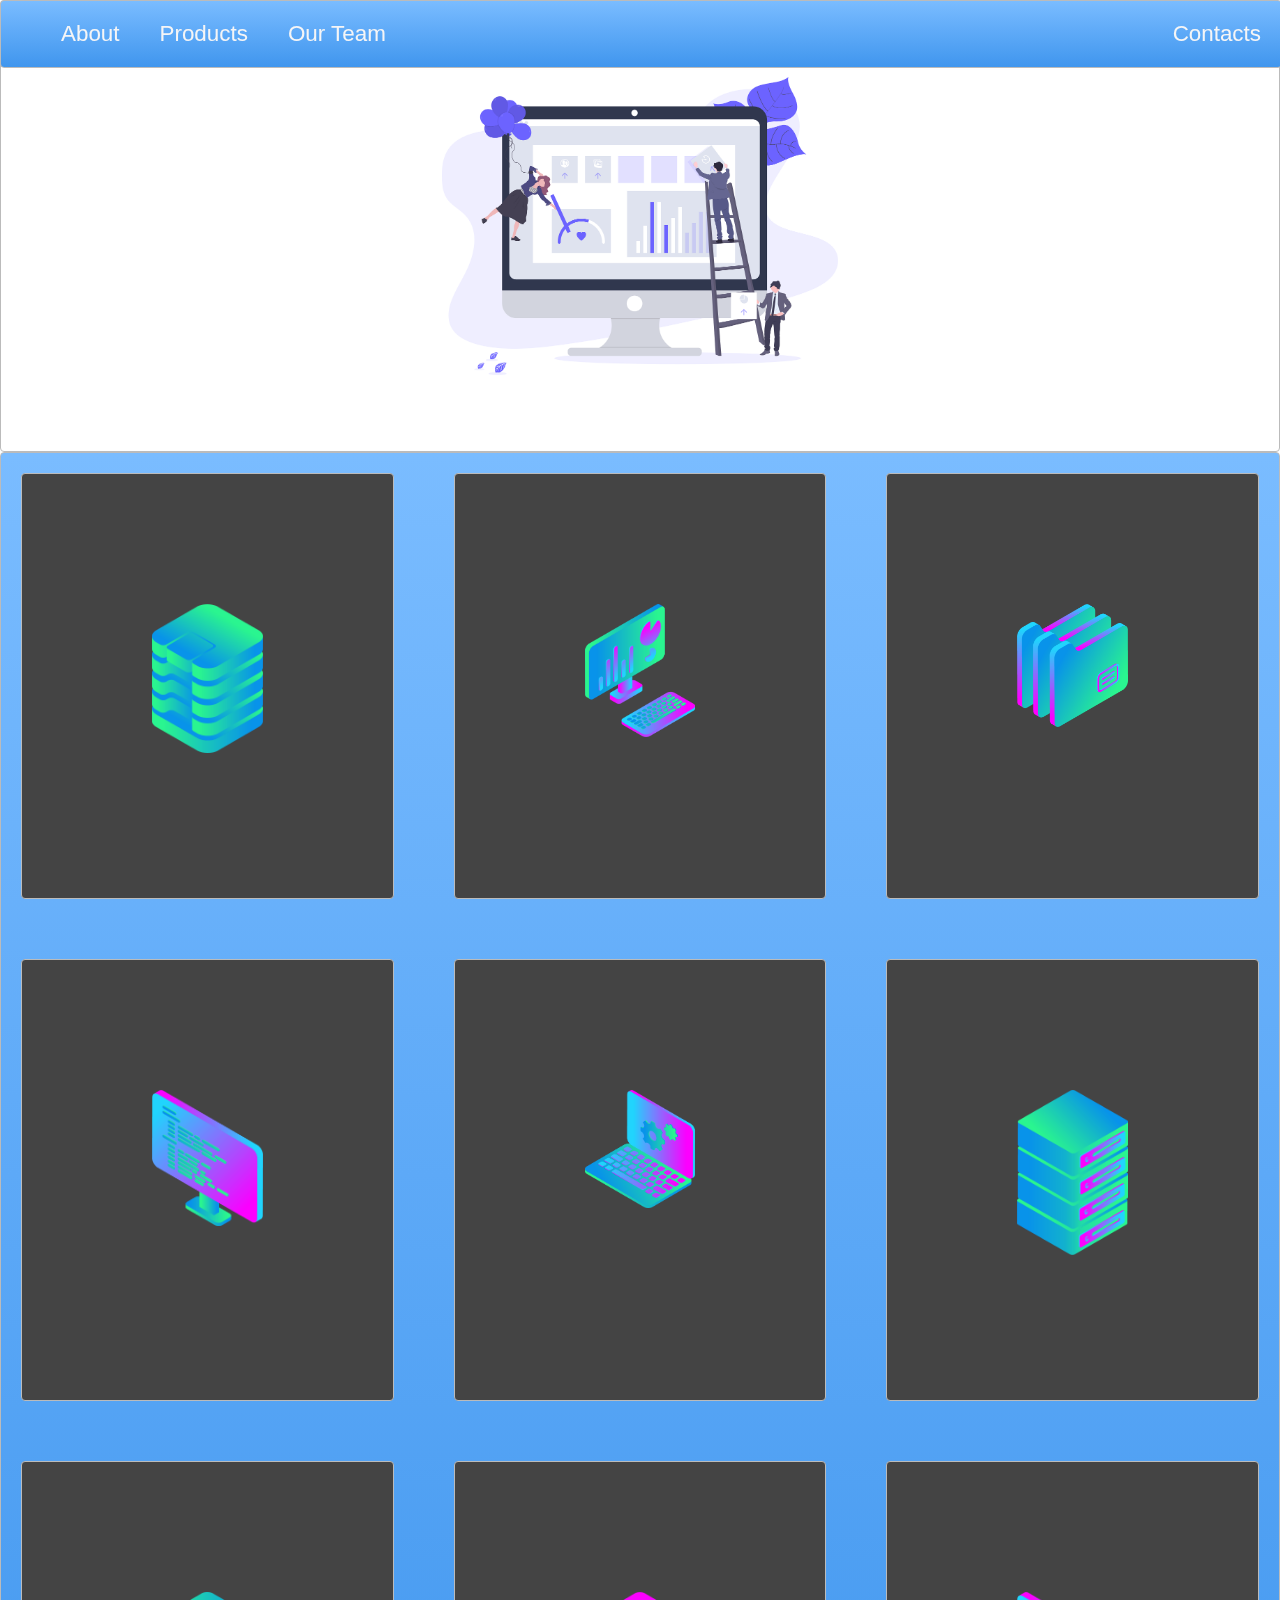
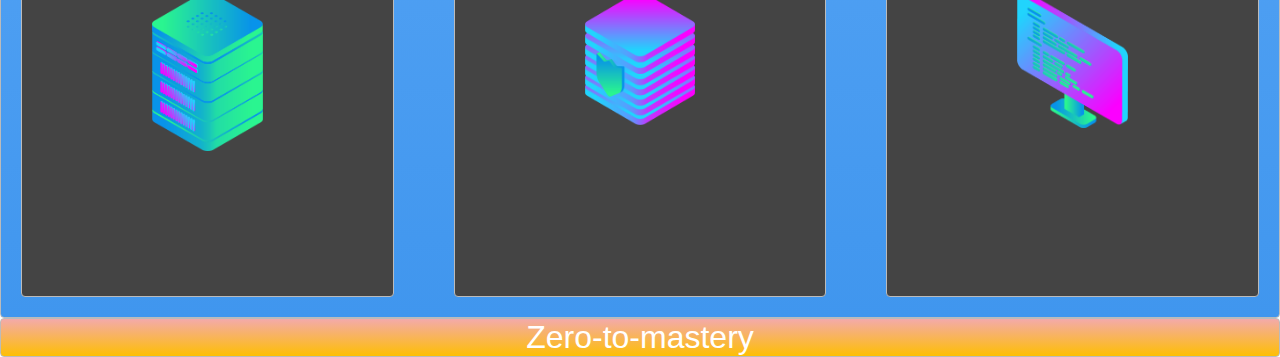
<file: CSS Grid/index.html>
<!DOCTYPE html>
<html>
<head>
  <title>Layout Master</title>
  <link rel="stylesheet" type="text/css" href="./style.css">
</head>
<body>
  <nav class="zone blue sticky">
    <ul class="main-nav">
        <li><a href="">About</a></li>
        <li><a href="">Products</a></li>
        <li><a href="">Our Team</a></li>
        <li class="push"><a href="">Contacts</a></li>
    </ul>
  </nav>
  <div class=" container zone"><img class="cover" src="./img/undraw.png"></div>
  <div class="zone blue grid-wrapper">
    <div class="box zone"><img src="./img/data_storage_2_2.png"></div>
    <div class="box zone"><img src="./img/desktop_analytics_2.png"></div>
    <div class="box zone"><img src="./img/files_2.png"></div>
    <div class="box zone"><img src="./img/monitor_coding_2.png"></div>
    <div class="box zone"><img src="./img/monitor_settings_2.png"></div>
    <div class="box zone"><img src="./img/server_2_2.png"></div>
    <div class="box zone"><img src="./img/server_3.png"></div>
    <div class="box zone"><img src="./img/server_safe_2.png"></div>
    <div class="box zone"><img src="./img/monitor_coding_2.png"></div>
  </div>
  <footer class="zone yellow">Zero-to-mastery</footer>
</body>
</html>
</file>
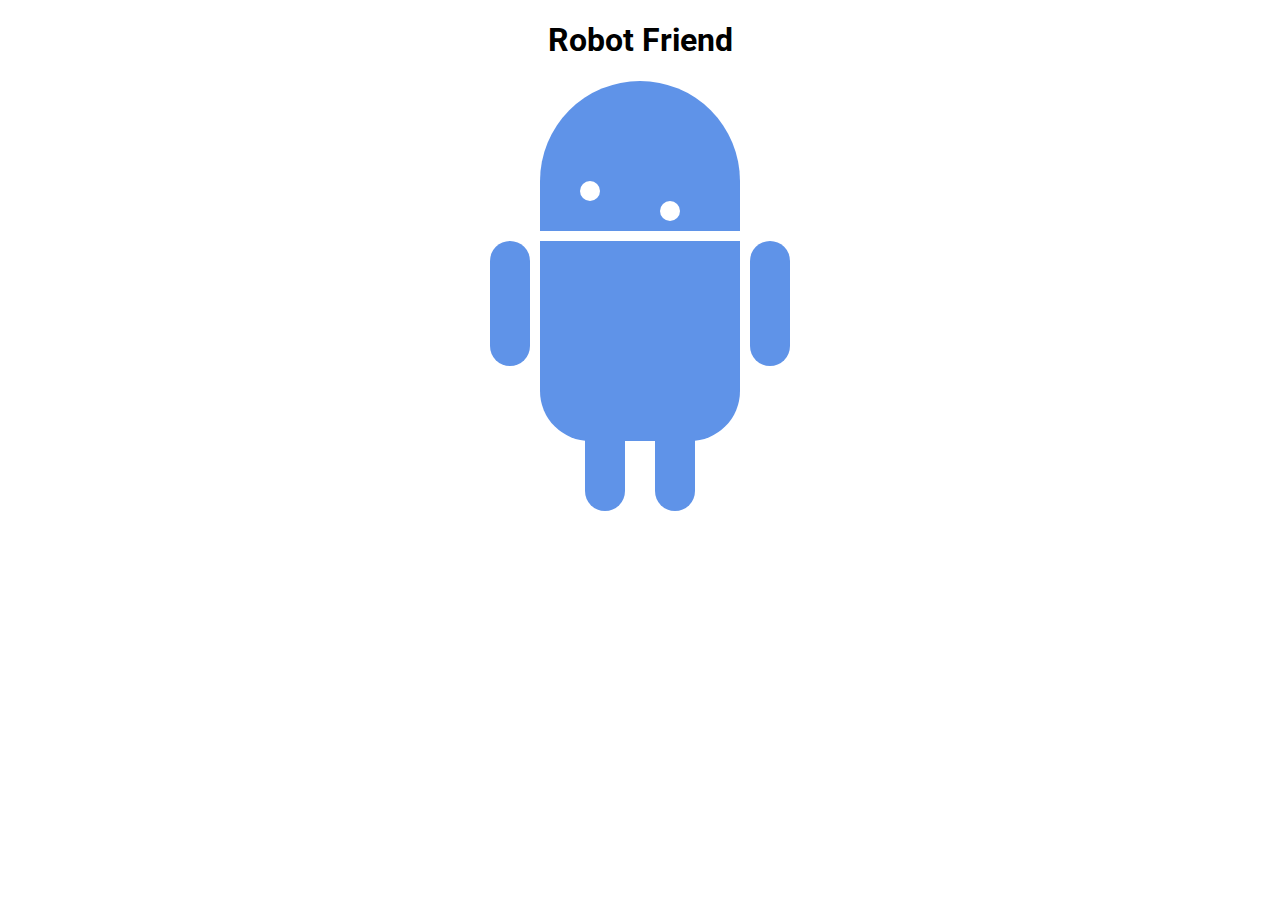
<file: Robot friend/index.html>
<!DOCTYPE html>
<html>
<head>
	<title>RoboPage</title>
	<link rel="stylesheet" type="text/css" href="style.css">
	<link href="https://fonts.googleapis.com/css?family=Roboto" rel="stylesheet">
</head>
<body>
	<h1>Robot Friend</h1>
	<div class="robots">
		<div class="android"> 
			<div class="head"> 
				<div class="eyes"> 
					<div class="left_eye"></div> 
					<div class="right_eye"></div>
				</div> 
			</div> 
			<div class="upper_body"> 
				<div class="left_arm"></div> 
				<div class="torso"></div> 
				<div class="right_arm"></div> 
			</div> 
			<div class="lower_body"> 
				<div class="left_leg"></div> 
				<div class="right_leg"></div> 
			</div> 
		</div>
	</div>
</body>
</html>
</file>
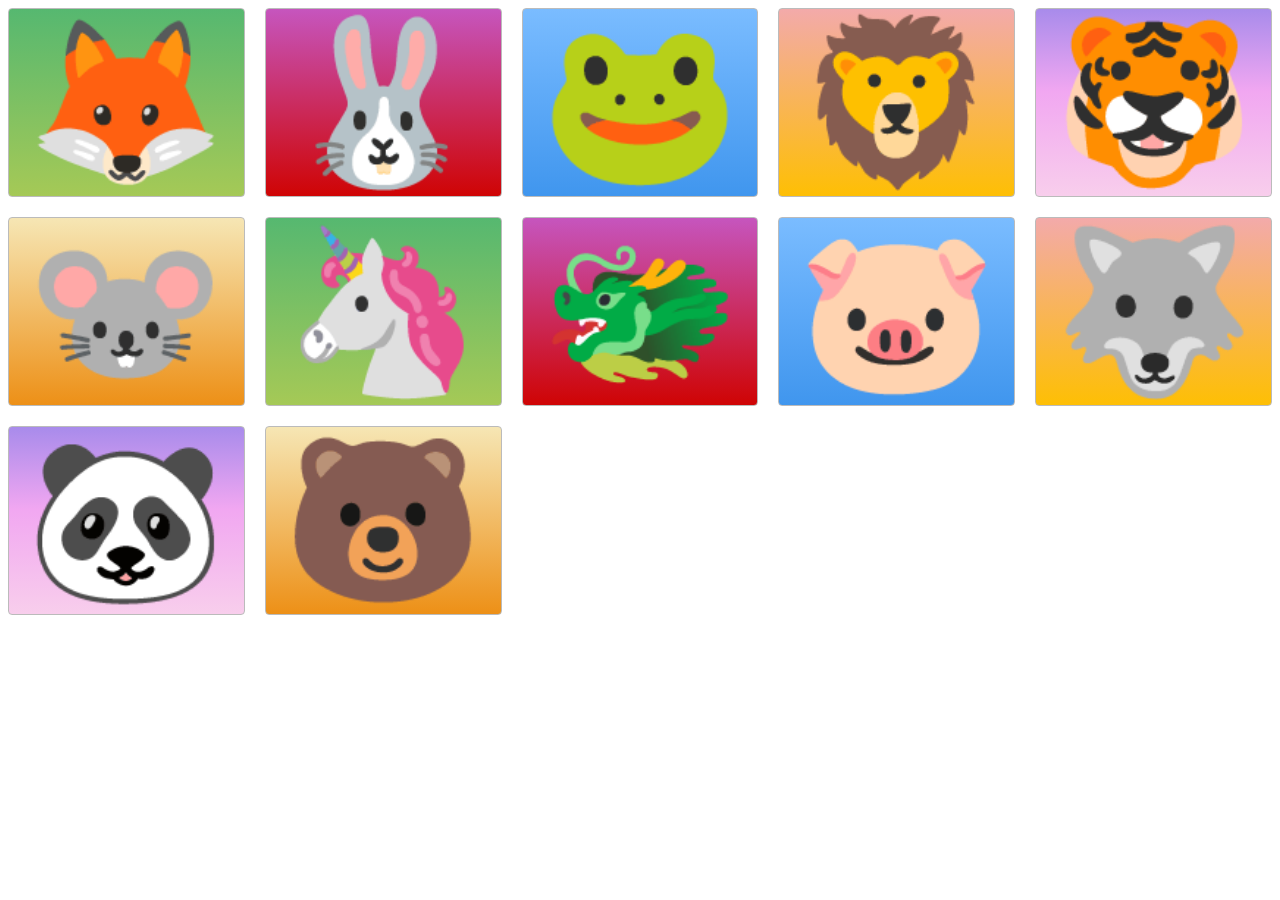
<file: CSS Grid/emoji_practice/index.html>
<!DOCTYPE html>
<html>
<head>
  <!-- the below meta tag is default in most modern browsers. however if you have an
  older browser, the emojis may not show up properly. In which case you need this meta
  tag. Read more here: https://teamtreehouse.com/community/meta-charsetutf8-what-does-this-mean-or-what-does-it-do-i-deleted-it-from-the-code-and-nothing-changed -->
  <meta charset="utf-8" >  
  <title>Grid Master</title>
  <link rel="stylesheet" type="text/css" href="./style.css">
</head>
<body>
  <div class="container">
    <div class="zone green">🦊</div>
    <div class="zone red">🐰</div>
    <div class="zone blue">🐸</div>
    <div class="zone yellow">🦁</div>
    <div class="zone purple">🐯</div>
    <div class="zone brown">🐭</div>
    <div class="zone green">🦄</div>
    <div class="zone red">🐲</div>
    <div class="zone blue">🐷</div>
    <div class="zone yellow">🐺</div>
    <div class="zone purple">🐼</div>
    <div class="zone brown">🐻</div>
  </div>
</body>
</html>
</file>
<file: CSS Grid/style.css>
body {
    margin: auto 0;
    font-family: Arial;
}

.zone {
    cursor:pointer;
    color:#FFF;
    font-size:2em;
    border-radius:4px;
    border:1px solid #bbb;
    transition: all 0.3s linear;
}

.zone:hover {
    -webkit-box-shadow:rgba(0,0,0,0.8) 0px 5px 15px, inset rgba(0,0,0,0.15) 0px -10px 20px;
    -moz-box-shadow:rgba(0,0,0,0.8) 0px 5px 15px, inset rgba(0,0,0,0.15) 0px -10px 20px;
    -o-box-shadow:rgba(0,0,0,0.8) 0px 5px 15px, inset rgba(0,0,0,0.15) 0px -10px 20px;
    box-shadow:rgba(0,0,0,0.8) 0px 5px 15px, inset rgba(0,0,0,0.15) 0px -10px 20px;
}

.sticky {
    position: fixed;
    top: 0;
    width: 100%;
}

.main-nav {
    display: flex;
    list-style: none;
    font-size: 0.7em;
    margin: 0;
}

@media only screen and (max-width: 600px) {
    .main-nav {
        font-size: 0.5em;
        padding: 0;
    }
}

.push {
    margin-left: auto;
}

li {
    padding: 20px;
}

a {
    color: #f5f5f6;
    text-decoration: none;
}

/*COVER*/
.container {
    display: flex;
    align-items: center;
    justify-content: center;
    height: 50vh;
}

.cover {
    width: 30rem;
}

/*GRID*/
.grid-wrapper {
    display: grid;
    grid-gap: 20px;
    grid-template-columns: repeat(auto-fill, minmax(350px, 1fr));
}

.box > img {
    width: 100%;
}

.box {
    background-color: #444;
    padding: 130px;
    margin: 20px;
}

.box:hover {
    -webkit-transform: rotate(-2deg);
    -moz-transform: rotate(-2deg);
    -o-transform: rotate(-2deg);
    transform: rotate(-2deg);
}

footer {
    text-align: center;
}

/*https://paulund.co.uk/how-to-create-shiny-css-buttons*/
/***********************************************************************
 *  Green Background
 **********************************************************************/
.green{
    background: #56B870; /* Old browsers */
    background: -moz-linear-gradient(top, #56B870 0%, #a5c956 100%); /* FF3.6+ */
    background: -webkit-gradient(linear, left top, left bottom, color-stop(0%,#56B870), color-stop(100%,#a5c956)); /* Chrome,Safari4+ */
    background: -webkit-linear-gradient(top, #56B870 0%,#a5c956 100%); /* Chrome10+,Safari5.1+ */
    background: -o-linear-gradient(top, #56B870 0%,#a5c956 100%); /* Opera 11.10+ */
    background: -ms-linear-gradient(top, #56B870 0%,#a5c956 100%); /* IE10+ */
    background: linear-gradient(top, #56B870 0%,#a5c956 100%); /* W3C */
}

/***********************************************************************
 *  Red Background
 **********************************************************************/
.red{
    background: #C655BE; /* Old browsers */
    background: -moz-linear-gradient(top, #C655BE 0%, #cf0404 100%); /* FF3.6+ */
    background: -webkit-gradient(linear, left top, left bottom, color-stop(0%,#C655BE), color-stop(100%,#cf0404)); /* Chrome,Safari4+ */
    background: -webkit-linear-gradient(top, #C655BE 0%,#cf0404 100%); /* Chrome10+,Safari5.1+ */
    background: -o-linear-gradient(top, #C655BE 0%,#cf0404 100%); /* Opera 11.10+ */
    background: -ms-linear-gradient(top, #C655BE 0%,#cf0404 100%); /* IE10+ */
    background: linear-gradient(top, #C655BE 0%,#cf0404 100%); /* W3C */
}

/***********************************************************************
 *  Yellow Background
 **********************************************************************/
.yellow{
    background: #F3AAAA; /* Old browsers */
    background: -moz-linear-gradient(top, #F3AAAA 0%, #febf04 100%); /* FF3.6+ */
    background: -webkit-gradient(linear, left top, left bottom, color-stop(0%,#F3AAAA), color-stop(100%,#febf04)); /* Chrome,Safari4+ */
    background: -webkit-linear-gradient(top, #F3AAAA 0%,#febf04 100%); /* Chrome10+,Safari5.1+ */
    background: -o-linear-gradient(top, #F3AAAA 0%,#febf04 100%); /* Opera 11.10+ */
    background: -ms-linear-gradient(top, #F3AAAA 0%,#febf04 100%); /* IE10+ */
    background: linear-gradient(top, #F3AAAA 0%,#febf04 100%); /* W3C */
}

/***********************************************************************
 *  Blue Background
 **********************************************************************/
.blue{
    background: #7abcff; /* Old browsers */
    background: -moz-linear-gradient(top, #7abcff 0%, #60abf8 44%, #4096ee 100%); /* FF3.6+ */
    background: -webkit-gradient(linear, left top, left bottom, color-stop(0%,#7abcff), color-stop(44%,#60abf8), color-stop(100%,#4096ee)); /* Chrome,Safari4+ */
    background: -webkit-linear-gradient(top, #7abcff 0%,#60abf8 44%,#4096ee 100%); /* Chrome10+,Safari5.1+ */
    background: -o-linear-gradient(top, #7abcff 0%,#60abf8 44%,#4096ee 100%); /* Opera 11.10+ */
    background: -ms-linear-gradient(top, #7abcff 0%,#60abf8 44%,#4096ee 100%); /* IE10+ */
    background: linear-gradient(top, #7abcff 0%,#60abf8 44%,#4096ee 100%); /* W3C */
}
</file>
<file: Robot friend/style.css>
h1 {
	text-align: center;
	font-family: 'Roboto', sans-serif;
}

.robots {
}

.head, 
.left_arm, 
.torso, 
.right_arm, 
.left_leg, 
.right_leg {
	 background-color: #5f93e8;
}

.head { 
	width: 200px; 
	margin: 0 auto; 
	height: 150px; 
	border-radius: 200px 200px 0 0; 
	margin-bottom: 10px;
} 

.eyes {
	
}

.head:hover {
	width: 300px;
    transition: 1s ease-in-out;
}

.upper_body { 
	width: 300px; 
	height: 150px;
	display: flex; 
	margin: 0 auto;
} 

.left_arm, .right_arm { 
	width: 40px; 
	height: 125px;
	border-radius: 100px; 
} 

.left_arm { 
	margin-right: 10px; 
} 

.right_arm { 
	margin-left: 10px; 
} 

.torso { 
	width: 200px; 
	height: 200px;
	border-radius: 0 0 50px 50px; 
} 

.lower_body { 
	width: 200px; 
	height: 200px;
	/* This is another useful property. Hmm what do you think it does?*/
	margin: 0 auto;
	display: flex;
	flex-direction: row;

} 

.left_leg, .right_leg { 
	width: 40px; 
	height: 120px;
	border-radius: 0 0 100px 100px; 
} 

.left_leg { 
	margin-left: 45px; 
} 

.left_leg:hover {
	-webkit-transform: rotate(20deg);
    -moz-transform: rotate(20deg);
    -o-transform: rotate(20deg);
    -ms-transform: rotate(20deg);
    transform: rotate(20deg);
}

.right_leg { 
	margin-left: 30px; 
}

.left_eye, .right_eye { 
	width: 20px; 
	height: 20px; 
	border-radius: 15px; 
	background-color: white;  
} 

.left_eye { 
	/* These properties are new and you haven't encountered
	in this course. Check out CSS Tricks to see what it does! */
	position: relative; 
	top: 100px; 
	left: 40px; 
} 

.right_eye { 
	position: relative; 
	top: 100px; 
	left: 120px; 
}
</file>
<file: CSS Grid/emoji_practice/style.css>
.container {
    display: grid;
    grid-gap: 20px;
    grid-template-columns: repeat(auto-fill, minmax(200px, 1fr));
    grid-template-rows: 1fr;
}

.zone {
    cursor:pointer;
    /*display:inline-block;*/
    text-align: center;
    font-size:10em;
    border-radius:4px;
    border:1px solid #bbb;
    transition: all 0.3s linear;
}

.zone:hover {
    -webkit-box-shadow:rgba(0,0,0,0.8) 0px 5px 15px, inset rgba(0,0,0,0.15) 0px -10px 20px;
    -moz-box-shadow:rgba(0,0,0,0.8) 0px 5px 15px, inset rgba(0,0,0,0.15) 0px -10px 20px;
    -o-box-shadow:rgba(0,0,0,0.8) 0px 5px 15px, inset rgba(0,0,0,0.15) 0px -10px 20px;
    box-shadow:rgba(0,0,0,0.8) 0px 5px 15px, inset rgba(0,0,0,0.15) 0px -10px 20px;
}


/*https://paulund.co.uk/how-to-create-shiny-css-buttons*/
/***********************************************************************
 *  Green Background
 **********************************************************************/
.green{
    background: #56B870; /* Old browsers */
    background: -moz-linear-gradient(top, #56B870 0%, #a5c956 100%); /* FF3.6+ */
    background: -webkit-gradient(linear, left top, left bottom, color-stop(0%,#56B870), color-stop(100%,#a5c956)); /* Chrome,Safari4+ */
    background: -webkit-linear-gradient(top, #56B870 0%,#a5c956 100%); /* Chrome10+,Safari5.1+ */
    background: -o-linear-gradient(top, #56B870 0%,#a5c956 100%); /* Opera 11.10+ */
    background: -ms-linear-gradient(top, #56B870 0%,#a5c956 100%); /* IE10+ */
    background: linear-gradient(top, #56B870 0%,#a5c956 100%); /* W3C */
}

/***********************************************************************
 *  Red Background
 **********************************************************************/
.red{
    background: #C655BE; /* Old browsers */
    background: -moz-linear-gradient(top, #C655BE 0%, #cf0404 100%); /* FF3.6+ */
    background: -webkit-gradient(linear, left top, left bottom, color-stop(0%,#C655BE), color-stop(100%,#cf0404)); /* Chrome,Safari4+ */
    background: -webkit-linear-gradient(top, #C655BE 0%,#cf0404 100%); /* Chrome10+,Safari5.1+ */
    background: -o-linear-gradient(top, #C655BE 0%,#cf0404 100%); /* Opera 11.10+ */
    background: -ms-linear-gradient(top, #C655BE 0%,#cf0404 100%); /* IE10+ */
    background: linear-gradient(top, #C655BE 0%,#cf0404 100%); /* W3C */
}

/***********************************************************************
 *  Yellow Background
 **********************************************************************/
.yellow{
    background: #F3AAAA; /* Old browsers */
    background: -moz-linear-gradient(top, #F3AAAA 0%, #febf04 100%); /* FF3.6+ */
    background: -webkit-gradient(linear, left top, left bottom, color-stop(0%,#F3AAAA), color-stop(100%,#febf04)); /* Chrome,Safari4+ */
    background: -webkit-linear-gradient(top, #F3AAAA 0%,#febf04 100%); /* Chrome10+,Safari5.1+ */
    background: -o-linear-gradient(top, #F3AAAA 0%,#febf04 100%); /* Opera 11.10+ */
    background: -ms-linear-gradient(top, #F3AAAA 0%,#febf04 100%); /* IE10+ */
    background: linear-gradient(top, #F3AAAA 0%,#febf04 100%); /* W3C */
}

/***********************************************************************
 *  Blue Background
 **********************************************************************/
.blue{
    background: #7abcff; /* Old browsers */
    background: -moz-linear-gradient(top, #7abcff 0%, #60abf8 44%, #4096ee 100%); /* FF3.6+ */
    background: -webkit-gradient(linear, left top, left bottom, color-stop(0%,#7abcff), color-stop(44%,#60abf8), color-stop(100%,#4096ee)); /* Chrome,Safari4+ */
    background: -webkit-linear-gradient(top, #7abcff 0%,#60abf8 44%,#4096ee 100%); /* Chrome10+,Safari5.1+ */
    background: -o-linear-gradient(top, #7abcff 0%,#60abf8 44%,#4096ee 100%); /* Opera 11.10+ */
    background: -ms-linear-gradient(top, #7abcff 0%,#60abf8 44%,#4096ee 100%); /* IE10+ */
    background: linear-gradient(top, #7abcff 0%,#60abf8 44%,#4096ee 100%); /* W3C */
}

/***********************************************************************
 *  Purple Background
 **********************************************************************/
.purple {
    background: #A88BEB; /* Old browsers */
    background: -moz-linear-gradient(top, #A88BEB 0%, #F1A7F1 44%, #F8CEEC 100%); /* FF3.6+ */
    background: -webkit-gradient(linear, left top, left bottom, color-stop(0%,#A88BEB), color-stop(44%,#F1A7F1), color-stop(100%,#F8CEEC)); /* Chrome,Safari4+ */
    background: -webkit-linear-gradient(top, #A88BEB 0%,#F1A7F1 44%,#F8CEEC 100%); /* Chrome10+,Safari5.1+ */
    background: -o-linear-gradient(top, #A88BEB 0%,#F1A7F1 44%,#F8CEEC 100%); /* Opera 11.10+ */
    background: -ms-linear-gradient(top, #A88BEB 0%,#F1A7F1 44%,#F8CEEC 100%); /* IE10+ */
    background: linear-gradient(top, #A88BEB 0%,#F1A7F1 44%,#F8CEEC 100%); /* W3C */
}

/***********************************************************************
 *  Brown Background
 **********************************************************************/
.brown {
    background: #f6e6b4; /* Old browsers */
    background: -moz-linear-gradient(top, #f6e6b4 0%, #ed9017 100%); /* FF3.6+ */
    background: -webkit-gradient(linear, left top, left bottom, color-stop(0%,#f6e6b4), color-stop(100%,#ed9017)); /* Chrome,Safari4+ */
    background: -webkit-linear-gradient(top, #f6e6b4 0%,#ed9017 100%); /* Chrome10+,Safari5.1+ */
    background: -o-linear-gradient(top, #f6e6b4 0%,#ed9017 100%); /* Opera 11.10+ */
    background: -ms-linear-gradient(top, #f6e6b4 0%,#ed9017 100%); /* IE10+ */
    background: linear-gradient(top, #f6e6b4 0%,#ed9017 100%); /* W3C */
    filter: progid:DXImageTransform.Microsoft.gradient( startColorstr='#f6e6b4', endColorstr='#ed9017',GradientType=0 ); /* IE6-9 */
}
</file>
